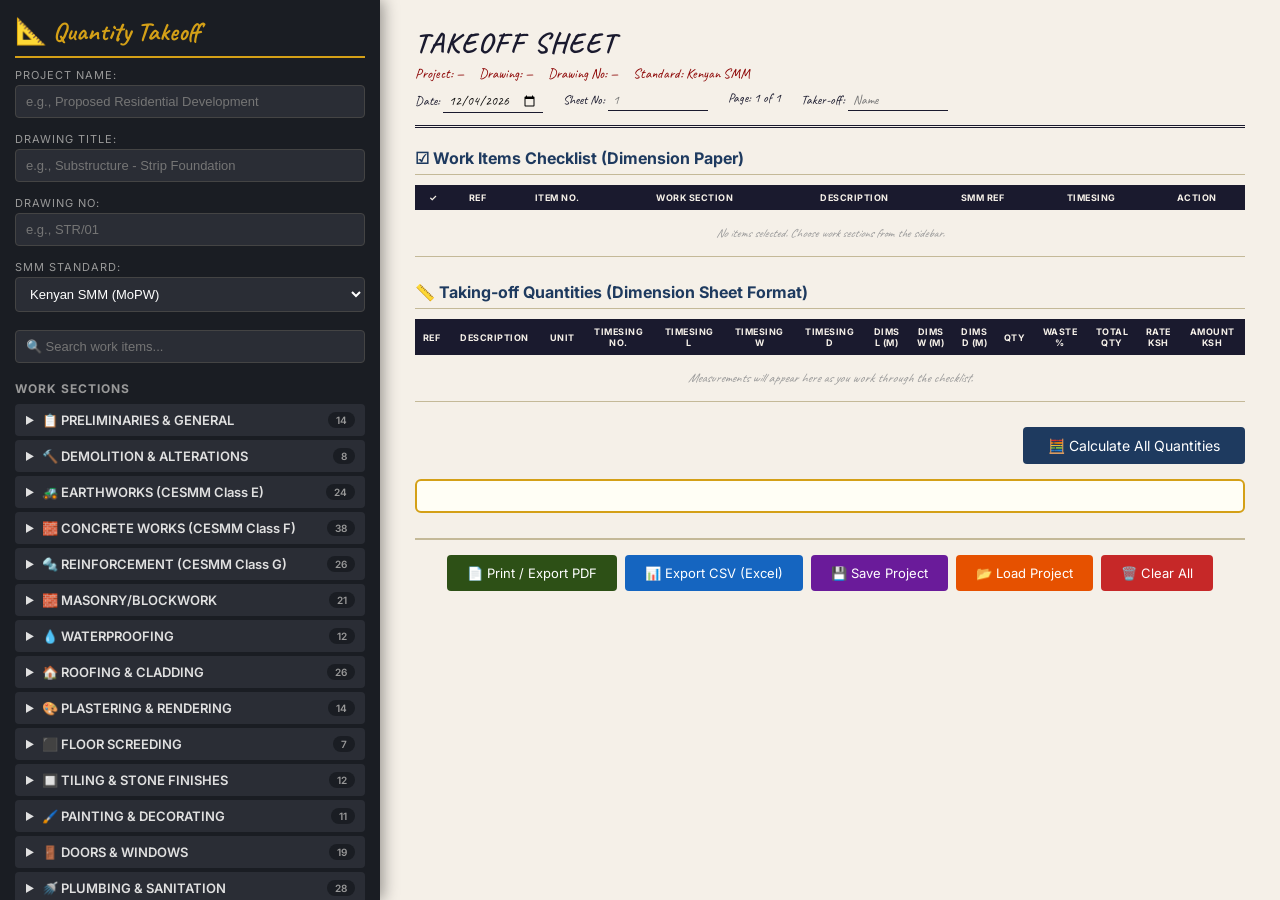
<file: index.html>
<!DOCTYPE html>
<html lang="en">
<head>
<meta charset="UTF-8">
<meta name="viewport" content="width=device-width, initial-scale=1.0">
<title>Quantity Takeoff Generator - SMM/CESMM/Kenyan SMM</title>
<link rel="stylesheet" href="css/style.css">
<link href="https://fonts.googleapis.com/css2?family=Caveat:wght@400;700&family=Inter:wght@300;400;500;600;700&display=swap" rel="stylesheet">
</head>
<body>
<div class="app-container">
<aside class="sidebar">
<div class="project-info">
<h2>📐 Quantity Takeoff</h2>
<div class="project-details">
<label>Project Name:</label>
<input type="text" id="projectName" placeholder="e.g., Proposed Residential Development" class="drawing-input">
<label>Drawing Title:</label>
<input type="text" id="drawingTitle" placeholder="e.g., Substructure - Strip Foundation" class="drawing-input">
<label>Drawing No:</label>
<input type="text" id="drawingNo" placeholder="e.g., STR/01" class="drawing-input">
<label>SMM Standard:</label>
<select id="smmStandard" class="drawing-input">
<option value="kenyan">Kenyan SMM (MoPW)</option>
<option value="smm7">SMM7 (Building)</option>
<option value="cesmm4">CESMM4 (Civil Engineering)</option>
</select>
</div>
</div>
<div class="search-box">
<input type="text" id="searchSteps" placeholder="🔍 Search work items..." class="drawing-input">
</div>
<div class="steps-container">
<h3>Work Sections</h3>
<div id="workSections" class="work-sections"></div>
</div>
<button id="addToSheetBtn" class="btn-add-sheet">➕ Add Selected to Takeoff Sheet</button>
<button id="addAllSubstructure" class="btn-quick-add">🏗️ Quick Add: All Substructure</button>
<button id="addAllSuperstructure" class="btn-quick-add">🏢 Quick Add: All Superstructure</button>
</aside>
<main class="takeoff-sheet">
<div class="sheet-header">
<div class="sheet-title-section">
<h1 id="sheetTitle">TAKEOFF SHEET</h1>
<div class="sheet-ref-row">
<p id="sheetProjectRef" class="drawing-ref">Project: —</p>
<p id="sheetDrawingRef" class="drawing-ref">Drawing: —</p>
<p id="sheetDrawingNo" class="drawing-ref">Drawing No: —</p>
<p id="sheetSmmRef" class="drawing-ref">Standard: Kenyan SMM</p>
</div>
</div>
<div class="sheet-meta">
<span>Date: <input type="date" id="takeoffDate"></span>
<span>Sheet No: <input type="text" id="sheetNo" placeholder="1"></span>
<span>Page: <span id="pageNum">1</span> of <span id="totalPages">1</span></span>
<span>Taker-off: <input type="text" id="takerOff" placeholder="Name"></span>
</div>
</div>

<div class="checklist-section">
<h3>☑ Work Items Checklist (Dimension Paper)</h3>
<table class="checklist-table">
<thead><tr><th>✓</th><th>Ref</th><th>Item No.</th><th>Work Section</th><th>Description</th><th>SMM Ref</th><th>Timesing</th><th>Action</th></tr></thead>
<tbody id="checklistBody"><tr class="empty-row"><td colspan="8">No items selected. Choose work sections from the sidebar.</td></tr></tbody>
</table>
</div>

<div class="measurements-section">
<h3>📏 Taking-off Quantities (Dimension Sheet Format)</h3>
<table class="measurements-table">
<thead>
<tr><th>Ref</th><th>Description</th><th>Unit</th><th>Timesing<br>No.</th><th>Timesing<br>L</th><th>Timesing<br>W</th><th>Timesing<br>D</th><th>Dims<br>L (m)</th><th>Dims<br>W (m)</th><th>Dims<br>D (m)</th><th>Qty</th><th>Waste<br>%</th><th>Total<br>Qty</th><th>Rate<br>KSh</th><th>Amount<br>KSh</th></tr>
</thead>
<tbody id="measurementsBody"><tr class="empty-row"><td colspan="15">Measurements will appear here as you work through the checklist.</td></tr></tbody>
</table>
</div>

<div class="reinforcement-section" id="reinfSection" style="display:none;">
<h3>🔩 Reinforcement Bar Bending Schedule</h3>
<table class="measurements-table">
<thead><tr><th>Item Ref</th><th>Bar Mark</th><th>Bar Type</th><th>Dia (mm)</th><th>Shape</th><th>No. of Bars</th><th>Length/Bar (m)</th><th>Total Length (m)</th><th>Wt/m (kg)</th><th>Total Wt (kg)</th></tr></thead>
<tbody id="reinforcementBody"><tr class="empty-row"><td colspan="9">Add reinforcement items from the work sections to populate.</td></tr></tbody>
</table>
</div>

<div class="totals-section">
<button id="calculateBtn" class="btn-calculate">🧮 Calculate All Quantities</button>
<div id="totalsDisplay" class="totals-display"></div>
<div id="costSummary" class="cost-summary"></div>
</div>

<div class="export-section">
<button id="exportBtn" class="btn-export">📄 Print / Export PDF</button>
<button id="exportCsvBtn" class="btn-export btn-csv">📊 Export CSV (Excel)</button>
<button id="saveBtn" class="btn-export btn-save">💾 Save Project</button>
<button id="loadBtn" class="btn-export btn-load">📂 Load Project</button>
<button id="clearBtn" class="btn-export btn-clear">🗑️ Clear All</button>
</div>
</main>
</div>
<script src="js/steps.js"></script>
<script src="js/takeoff.js"></script>
<script src="js/app.js"></script>
</body>
</html>
</file>
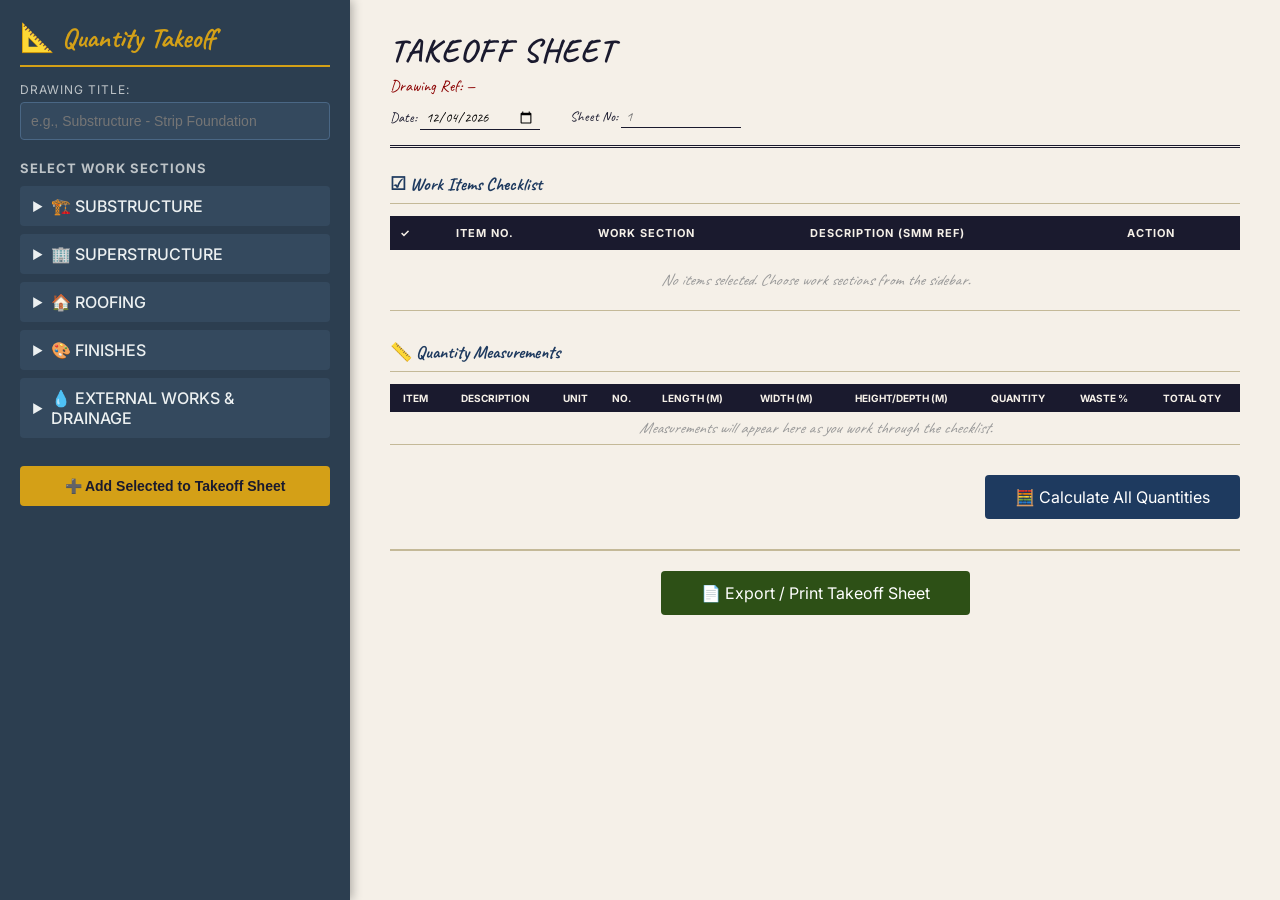
<file: quantity-takeoff-app/index.html>
<!DOCTYPE html>
<html lang="en">
<head>
<meta charset="UTF-8">
<meta name="viewport" content="width=device-width, initial-scale=1.0">
<title>Quantity Takeoff Generator - Kenyan QS Style</title>
<link rel="stylesheet" href="css/style.css">
<link href="https://fonts.googleapis.com/css2?family=Caveat:wght@400;700&family=Inter:wght@300;400;500;600&display=swap" rel="stylesheet">
</head>
<body>
<div class="app-container">
<aside class="sidebar">
<div class="project-info">
<h2>📐 Quantity Takeoff</h2>
<div class="project-details">
<label>Drawing Title:</label>
<input type="text" id="drawingTitle" placeholder="e.g., Substructure - Strip Foundation" class="drawing-input">
</div>
</div>
<div class="steps-container">
<h3>Select Work Sections</h3>
<div id="workSections" class="work-sections"></div>
</div>
<button id="addToSheetBtn" class="btn-add-sheet">➕ Add Selected to Takeoff Sheet</button>
</aside>
<main class="takeoff-sheet">
<div class="sheet-header">
<div class="sheet-title-section">
<h1 id="sheetTitle">TAKEOFF SHEET</h1>
<p id="sheetDrawingRef" class="drawing-ref">Drawing Ref: —</p>
</div>
<div class="sheet-meta">
<span>Date: <input type="date" id="takeoffDate"></span>
<span>Sheet No: <input type="text" id="sheetNo" placeholder="1"></span>
</div>
</div>
<div class="checklist-section">
<h3>☑ Work Items Checklist</h3>
<table class="checklist-table"><thead><tr><th>✓</th><th>Item No.</th><th>Work Section</th><th>Description (SMM Ref)</th><th>Action</th></tr></thead>
<tbody id="checklistBody"><tr class="empty-row"><td colspan="5">No items selected. Choose work sections from the sidebar.</td></tr></tbody></table>
</div>
<div class="measurements-section">
<h3>📏 Quantity Measurements</h3>
<table class="measurements-table"><thead><tr><th>Item</th><th>Description</th><th>Unit</th><th>No.</th><th>Length (m)</th><th>Width (m)</th><th>Height/Depth (m)</th><th>Quantity</th><th>Waste %</th><th>Total Qty</th></tr></thead>
<tbody id="measurementsBody"><tr class="empty-row"><td colspan="10">Measurements will appear here as you work through the checklist.</td></tr></tbody></table>
</div>
<div class="totals-section">
<button id="calculateBtn" class="btn-calculate">🧮 Calculate All Quantities</button>
<div id="totalsDisplay" class="totals-display"></div>
</div>
<div class="export-section">
<button id="exportBtn" class="btn-export">📄 Export / Print Takeoff Sheet</button>
</div>
</main>
</div>
<script src="js/steps.js"></script>
<script src="js/takeoff.js"></script>
<script src="js/app.js"></script>
</body>
</html>
</file>
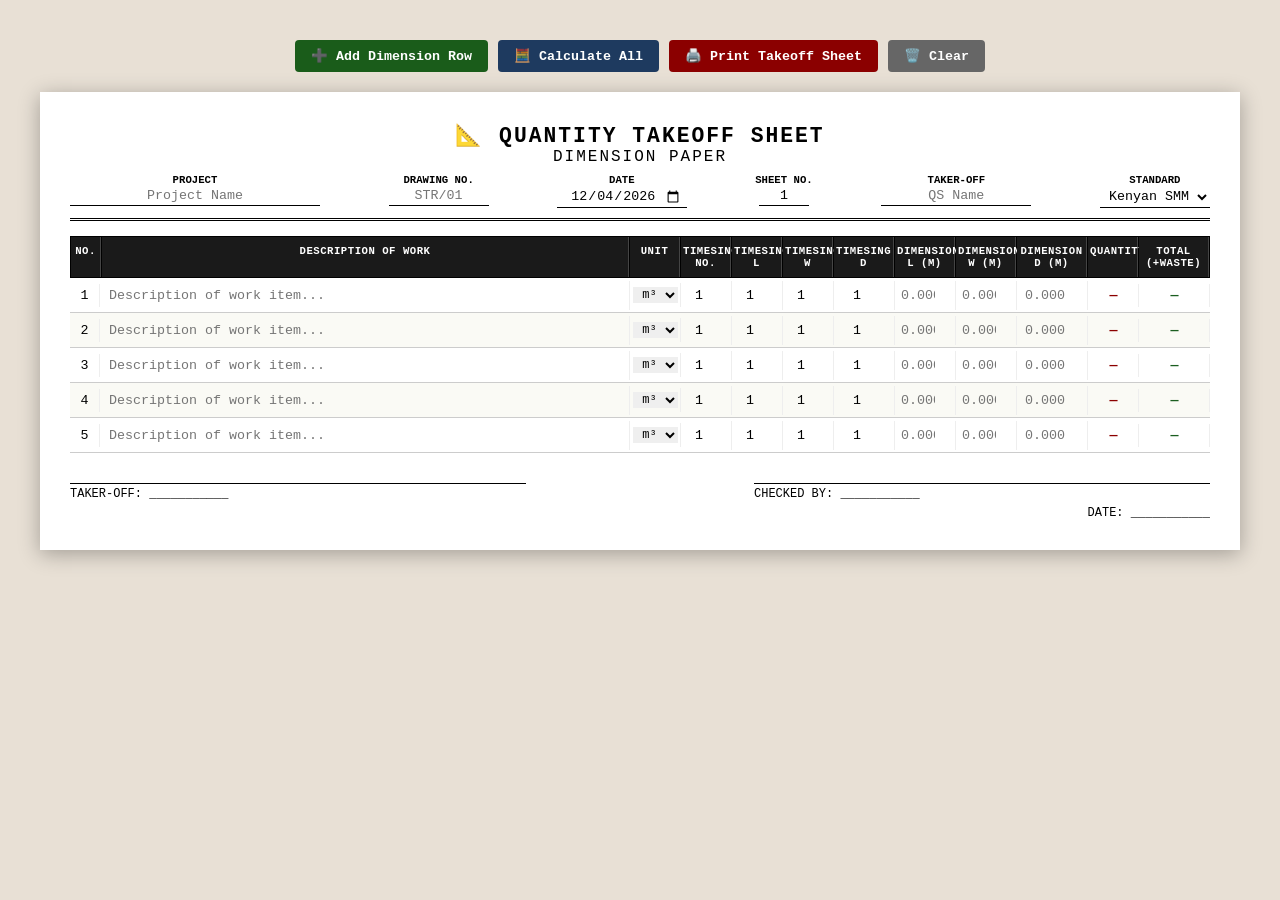
<file: kenyan-takeoff.html>
<!DOCTYPE html>
<html lang="en">
<head>
<meta charset="UTF-8">
<meta name="viewport" content="width=device-width, initial-scale=1.0">
<title>Kenyan Standard Takeoff Sheet | QS Taking-Off</title>
<style>
*{margin:0;padding:0;box-sizing:border-box}
body{background:#e8e0d5;font-family:'Courier New',monospace;padding:20px}
.sheet{max-width:1200px;margin:0 auto;background:#fff;padding:30px;box-shadow:0 4px 20px rgba(0,0,0,0.3);font-size:11pt}

/* Header */
.header{border-bottom:3px double #000;padding-bottom:10px;margin-bottom:15px}
.header h1{text-align:center;font-size:16pt;text-transform:uppercase;letter-spacing:2px}
.header .ref-row{display:flex;justify-content:space-between;margin-top:8px;font-size:10pt}
.header .ref-row div{text-align:center}
.header .ref-row label{font-weight:bold;display:block;font-size:8pt;text-transform:uppercase}
.header .ref-row input,.header .ref-row select{border:none;border-bottom:1px solid #000;text-align:center;font-size:10pt;padding:2px 5px;background:transparent;font-family:'Courier New',monospace}

/* Column headers */
.col-headers{display:grid;grid-template-columns:30px 1fr 50px 50px 50px 50px 60px 60px 60px 70px 50px 70px;gap:1px;background:#000;border:1px solid #000;font-size:8pt;text-align:center;font-weight:bold;color:#fff;margin-bottom:0}
.col-headers div{background:#1a1a1a;padding:8px 2px;border-right:1px solid #444;text-transform:uppercase;letter-spacing:0.5px}

/* Dimension rows */
.dim-row{display:grid;grid-template-columns:30px 1fr 50px 50px 50px 50px 60px 60px 60px 70px 50px 70px;gap:1px;border-bottom:1px solid #ccc;font-size:10pt;min-height:35px;align-items:center}
.dim-row:nth-child(even){background:#fafaf5}
.dim-row div{padding:4px 2px;text-align:center;border-right:1px solid #eee;overflow:hidden}
.dim-row input{width:100%;border:none;text-align:center;font-size:10pt;padding:3px;background:transparent;font-family:'Courier New',monospace}
.dim-row input:focus{outline:none;background:#ffffcc}
.dim-row .desc{text-align:left;font-size:9pt;padding-left:5px}
.dim-row .qty{font-weight:bold;color:#8b0000}
.dim-row .total{font-weight:bold;color:#1b5e20}

/* Section headers */
.section-header-row{display:grid;grid-template-columns:1fr;background:#d5d5d5;padding:6px 10px;margin-top:10px;font-weight:bold;font-size:10pt;text-transform:uppercase;border:1px solid #999;letter-spacing:1px}

/* Waste section */
.waste-row{display:flex;gap:20px;align-items:center;padding:4px;font-size:9pt;background:#fffde6;border-bottom:1px solid #ccc}
.waste-row input{width:50px;border:none;border-bottom:1px solid #000;text-align:center;font-size:9pt;background:transparent}

/* Totals */
.totals-section{margin-top:20px;border-top:2px solid #000;padding-top:10px}
.totals-section table{width:100%;border-collapse:collapse;font-size:10pt}
.totals-section td{padding:4px 10px;border-bottom:1px solid #ddd}
.totals-section .grand{font-size:13pt;font-weight:bold;border-top:2px double #000;padding-top:8px}

/* Buttons */
.btn-row{display:flex;gap:10px;margin:20px 0;justify-content:center;flex-wrap:wrap}
.btn{padding:8px 16px;border:none;border-radius:4px;cursor:pointer;font-weight:bold;font-size:10pt;font-family:'Courier New',monospace}
.btn-add{background:#1a5c1a;color:#fff}
.btn-calc{background:#1e3a5f;color:#fff}
.btn-print{background:#8b0000;color:#fff}
.btn-clear{background:#666;color:#fff}
.btn:hover{opacity:0.8}

/* Print */
@media print{
body{background:#fff;padding:0}
.sheet{box-shadow:none;padding:10mm}
.btn-row{display:none}
}

/* Timesing note */
.timesing-note{font-size:8pt;color:#666;font-style:italic;padding:2px 5px}
</style>
</head>
<body>

<div class="btn-row">
<button class="btn btn-add" onclick="addRow()">➕ Add Dimension Row</button>
<button class="btn btn-calc" onclick="calculateAll()">🧮 Calculate All</button>
<button class="btn btn-print" onclick="window.print()">🖨️ Print Takeoff Sheet</button>
<button class="btn btn-clear" onclick="clearAll()">🗑️ Clear</button>
</div>

<div class="sheet" id="takeoffSheet">

<div class="header">
<h1>📐 QUANTITY TAKEOFF SHEET</h1>
<h1 style="font-size:12pt;font-weight:normal;">DIMENSION PAPER</h1>
<div class="ref-row">
<div><label>Project</label><input type="text" id="projName" placeholder="Project Name" style="width:250px"></div>
<div><label>Drawing No.</label><input type="text" id="drawNo" placeholder="STR/01" style="width:100px"></div>
<div><label>Date</label><input type="date" id="tDate"></div>
<div><label>Sheet No.</label><input type="text" id="sheetNo" value="1" style="width:50px"></div>
<div><label>Taker-off</label><input type="text" id="taker" placeholder="QS Name" style="width:150px"></div>
<div><label>Standard</label><select id="standard"><option>Kenyan SMM</option><option>SMM7</option><option>CESMM4</option></select></div>
</div>
</div>

<!-- Column Headers -->
<div class="col-headers">
<div>No.</div>
<div>DESCRIPTION OF WORK</div>
<div>UNIT</div>
<div>TIMESING<br>No.</div>
<div>TIMESING<br>L</div>
<div>TIMESING<br>W</div>
<div>TIMESING<br>D</div>
<div>DIMENSION<br>L (m)</div>
<div>DIMENSION<br>W (m)</div>
<div>DIMENSION<br>D (m)</div>
<div>QUANTITY</div>
<div>TOTAL<br>(+waste)</div>
</div>

<!-- Dimension rows container -->
<div id="dimRows"></div>

<!-- Totals -->
<div class="totals-section" id="totalsSection" style="display:none;">
<h3 style="margin-bottom:10px;">📋 SUMMARY OF QUANTITIES</h3>
<div id="totalsContent"></div>
</div>

<!-- Signatures -->
<div style="display:flex;justify-content:space-between;margin-top:30px;font-size:9pt;">
<div style="width:40%"><div style="border-top:1px solid #000;padding-top:3px;">TAKER-OFF: <span id="sigTaker">___________</span></div></div>
<div style="width:40%"><div style="border-top:1px solid #000;padding-top:3px;">CHECKED BY: ___________</div></div>
</div>
<div style="text-align:right;margin-top:5px;font-size:9pt;">DATE: <span id="sigDate">___________</span></div>

</div>

<script>
let rowCounter = 0;
const dimRows = document.getElementById('dimRows');

// Add empty rows on load
for(let i=0;i<5;i++) addRow();

function addRow(){
  rowCounter++;
  const row = document.createElement('div');
  row.className = 'dim-row';
  row.id = 'row'+rowCounter;
  row.innerHTML = `
    <div>${rowCounter}</div>
    <div class="desc"><input type="text" placeholder="Description of work item..." style="text-align:left;width:100%" id="desc_${rowCounter}"></div>
    <div><select id="unit_${rowCounter}" style="width:100%;border:none;font-size:9pt;font-family:'Courier New',monospace;text-align:center">
      <option>m³</option><option>m²</option><option>m</option><option>kg</option><option>no</option><option>item</option><option>tonne</option>
    </select></div>
    <div><input type="number" id="tsN_${rowCounter}" value="1" min="1"></div>
    <div><input type="number" id="tsL_${rowCounter}" value="1" min="1"></div>
    <div><input type="number" id="tsW_${rowCounter}" value="1" min="1"></div>
    <div><input type="number" id="tsD_${rowCounter}" value="1" min="1"></div>
    <div><input type="number" id="dimL_${rowCounter}" step="0.001" placeholder="0.000"></div>
    <div><input type="number" id="dimW_${rowCounter}" step="0.001" placeholder="0.000"></div>
    <div><input type="number" id="dimD_${rowCounter}" step="0.001" placeholder="0.000"></div>
    <div class="qty" id="qty_${rowCounter}">—</div>
    <div class="total" id="total_${rowCounter}">—</div>
  `;
  dimRows.appendChild(row);
}

function calculateAll(){
  const totals = {};
  let grandTotal = 0;
  
  for(let i=1;i<=rowCounter;i++){
    const row = document.getElementById('row'+i);
    if(!row) continue;
    
    const desc = document.getElementById('desc_'+i)?.value;
    if(!desc || desc.trim()==='') continue;
    
    const unit = document.getElementById('unit_'+i)?.value || 'm³';
    const tsN = parseFloat(document.getElementById('tsN_'+i)?.value) || 1;
    const tsL = parseFloat(document.getElementById('tsL_'+i)?.value) || 1;
    const tsW = parseFloat(document.getElementById('tsW_'+i)?.value) || 1;
    const tsD = parseFloat(document.getElementById('tsD_'+i)?.value) || 1;
    const dimL = parseFloat(document.getElementById('dimL_'+i)?.value) || 0;
    const dimW = parseFloat(document.getElementById('dimW_'+i)?.value) || 0;
    const dimD = parseFloat(document.getElementById('dimD_'+i)?.value) || 0;
    
    const timesingFactor = tsN * tsL * tsW * tsD;
    let quantity = 0;
    
    switch(unit){
      case 'm³': quantity = timesingFactor * dimL * dimW * dimD; break;
      case 'm²': quantity = timesingFactor * dimL * dimW; break;
      case 'm': quantity = timesingFactor * dimL; break;
      case 'kg': quantity = timesingFactor * dimL * dimW * dimD * 7850; break;
      case 'no': quantity = timesingFactor * (dimL || 1); break;
      case 'item': quantity = 1; break;
      case 'tonne': quantity = timesingFactor * dimL * dimW * dimD * 2.4; break;
      default: quantity = timesingFactor * dimL * dimW * dimD;
    }
    
    // Apply 5% waste
    const totalQty = quantity * 1.05;
    
    document.getElementById('qty_'+i).textContent = quantity.toFixed(3);
    document.getElementById('total_'+i).textContent = totalQty.toFixed(3);
    
    if(!totals[unit]) totals[unit] = {qty:0, items:0};
    totals[unit].qty += totalQty;
    totals[unit].items++;
  }
  
  // Show totals
  const totalsSection = document.getElementById('totalsSection');
  const totalsContent = document.getElementById('totalsContent');
  totalsSection.style.display = 'block';
  
  let html = '<table>';
  for(const [unit, data] of Object.entries(totals)){
    html += `<tr><td><strong>${unit}</strong></td><td>${data.items} items</td><td style="text-align:right;"><strong>${data.qty.toFixed(2)}</strong></td></tr>`;
  }
  html += '</table>';
  totalsContent.innerHTML = html;
  
  // Update signatures
  document.getElementById('sigTaker').textContent = document.getElementById('taker').value || '___________';
  document.getElementById('sigDate').textContent = document.getElementById('tDate').value || '___________';
}

function clearAll(){
  if(confirm('Clear all rows? This cannot be undone.')){
    dimRows.innerHTML = '';
    rowCounter = 0;
    for(let i=0;i<5;i++) addRow();
    document.getElementById('totalsSection').style.display = 'none';
  }
}

// Set today's date
document.getElementById('tDate').valueAsDate = new Date();
</script>

</body>
</html>
</file>
<file: css/style.css>
:root{--qs-cream:#f5f0e8;--qs-ink:#1a1a2e;--qs-red:#8b0000;--qs-green:#2d5016;--qs-blue:#1e3a5f;--border-color:#c4b998;--sidebar-bg:#1a1d23;--sidebar-text:#e0e0e0;--accent:#d4a017;--accent2:#2196F3;--danger:#c62828}
*{margin:0;padding:0;box-sizing:border-box}
body{font-family:'Inter',sans-serif;background:#d5cfc6;color:var(--qs-ink);min-height:100vh}
.app-container{display:grid;grid-template-columns:380px 1fr;min-height:100vh}
.sidebar{background:var(--sidebar-bg);color:var(--sidebar-text);padding:15px;overflow-y:auto;height:100vh;position:sticky;top:0;box-shadow:3px 0 15px rgba(0,0,0,0.4)}
.project-info h2{font-family:'Caveat',cursive;font-size:26px;color:var(--accent);margin-bottom:10px;border-bottom:2px solid var(--accent);padding-bottom:8px}
.project-details label{display:block;font-size:11px;text-transform:uppercase;letter-spacing:1px;margin-bottom:3px;margin-top:8px;color:#999}
.drawing-input,select.drawing-input{width:100%;padding:8px 10px;background:#2a2d35;border:1px solid #444;color:#fff;font-size:13px;border-radius:4px;margin-bottom:6px}
.drawing-input:focus{outline:none;border-color:var(--accent)}
.search-box{margin:12px 0}
.steps-container h3{font-size:12px;text-transform:uppercase;letter-spacing:1px;color:#999;margin-bottom:8px}
.work-section-group{margin-bottom:4px}
.section-header{display:flex;align-items:center;padding:8px 10px;background:#2a2d35;border-radius:4px;cursor:pointer;transition:background 0.2s;font-weight:600;font-size:13px}
.section-header:hover{background:#353a45}
.section-header .expand-icon{margin-right:8px;font-size:10px;transition:transform 0.2s}
.section-header.open .expand-icon{transform:rotate(90deg)}
.section-header .item-count{font-size:10px;color:#999;margin-left:auto;background:#1a1d23;padding:2px 8px;border-radius:10px}
.section-items{margin-left:12px;max-height:0;overflow:hidden;transition:max-height 0.3s ease}
.section-items.expanded{max-height:2000px}
.step-item{display:flex;align-items:center;padding:6px 10px;cursor:pointer;font-size:12px;border-left:2px solid transparent;transition:all 0.15s}
.step-item:hover{background:rgba(255,255,255,0.03);border-left-color:var(--accent)}
.step-item input[type="checkbox"]{margin-right:8px;accent-color:var(--accent);min-width:14px}
.step-item.selected{background:rgba(212,160,23,0.12);border-left-color:var(--accent)}
.step-item .smm-badge{font-size:9px;background:#333;color:#aaa;padding:1px 5px;border-radius:3px;margin-left:5px;white-space:nowrap}
.btn-add-sheet,.btn-quick-add{width:100%;padding:10px;margin-top:8px;background:var(--accent);color:#1a1a2e;border:none;border-radius:4px;font-weight:600;cursor:pointer;font-size:13px;transition:background 0.2s}
.btn-add-sheet:hover,.btn-quick-add:hover{background:#c4900f}
.btn-quick-add{background:#2a5a2a;color:#fff;font-size:11px;padding:8px}
.btn-quick-add:hover{background:#1e4010}
.takeoff-sheet{padding:25px 35px;background:var(--qs-cream);font-family:'Caveat',cursive;min-height:100vh;overflow-y:auto}
.sheet-header{border-bottom:3px double var(--qs-ink);padding-bottom:12px;margin-bottom:20px}
.sheet-title-section h1{font-size:28px;letter-spacing:2px;text-transform:uppercase;color:var(--qs-ink)}
.sheet-ref-row{display:flex;flex-wrap:wrap;gap:15px;margin-top:5px}
.drawing-ref{font-size:14px;color:var(--qs-red)}
.sheet-meta{display:flex;gap:20px;margin-top:8px;font-size:13px;flex-wrap:wrap}
.sheet-meta input{font-family:'Caveat',cursive;font-size:13px;border:none;border-bottom:1px solid var(--qs-ink);background:transparent;padding:2px 5px;width:100px}
.checklist-section,.measurements-section,.reinforcement-section{margin-bottom:25px}
.checklist-section h3,.measurements-section h3,.reinforcement-section h3{font-size:16px;color:var(--qs-blue);border-bottom:1px solid var(--border-color);padding-bottom:6px;margin-bottom:10px;font-family:'Inter',sans-serif}
table{width:100%;border-collapse:collapse;font-family:'Caveat',cursive;font-size:14px;font-size:12px}
.checklist-table th,.measurements-table th{background:var(--qs-ink);color:var(--qs-cream);padding:7px 5px;text-align:center;font-family:'Inter',sans-serif;font-size:9px;text-transform:uppercase;letter-spacing:0.5px}
.checklist-table td,.measurements-table td{padding:5px;border-bottom:1px solid var(--border-color);text-align:center}
.checklist-table tr.item-complete{background:#e8f5e9}
.checklist-table .check-btn{background:var(--qs-green);color:white;border:none;padding:3px 8px;border-radius:3px;cursor:pointer;font-size:10px;font-family:'Inter',sans-serif}
.checklist-table .check-btn.checked{background:#666}
.empty-row td{text-align:center;color:#999;padding:15px;font-style:italic}
.measurements-table td{text-align:center;font-size:13px}
.measurements-table input{width:55px;padding:3px;border:1px solid var(--border-color);background:#fffef9;text-align:center;font-family:'Caveat',cursive;font-size:14px}
.measurements-table input:focus{outline:none;border-color:var(--accent);background:#fffde6}
.measurements-table .calc-qty{font-weight:bold;color:var(--qs-red)}
.measurements-table .amount-cell{font-weight:bold;color:#1b5e20}
.totals-section{margin-top:20px;text-align:right}
.btn-calculate{padding:10px 25px;background:var(--qs-blue);color:white;border:none;border-radius:4px;font-size:14px;cursor:pointer;font-family:'Inter',sans-serif;transition:background 0.2s}
.btn-calculate:hover{background:#162d47}
.totals-display{margin-top:12px;font-size:16px;font-family:'Caveat',cursive;text-align:right}
.totals-display table{width:auto;margin-left:auto}
.totals-display td{padding:4px 15px;border-bottom:1px solid #ccc}
.cost-summary{margin-top:15px;padding:15px;background:#fffef5;border:2px solid var(--accent);border-radius:6px;font-size:16px;text-align:right}
.export-section{margin-top:25px;text-align:center;padding-top:15px;border-top:2px solid var(--border-color);display:flex;flex-wrap:wrap;gap:8px;justify-content:center}
.btn-export{padding:10px 20px;background:var(--qs-green);color:white;border:none;border-radius:4px;font-size:13px;cursor:pointer;font-family:'Inter',sans-serif}
.btn-export:hover{opacity:0.85}
.btn-csv{background:#1565c0}
.btn-save{background:#6a1b9a}
.btn-load{background:#e65100}
.btn-clear{background:var(--danger)}
@media print{body{background:white}.sidebar{display:none}.app-container{display:block}.takeoff-sheet{padding:15px;background:white}.btn-calculate,.btn-export,.btn-csv,.btn-save,.btn-load,.btn-clear,.check-btn,.btn-add-sheet,.btn-quick-add{display:none}}
.highlight-match{background:#ffeb3b;color:#000;padding:0 2px;border-radius:2px}
</file>
<file: quantity-takeoff-app/css/style.css>
:root{--qs-cream:#f5f0e8;--qs-ink:#1a1a2e;--qs-red:#8b0000;--qs-green:#2d5016;--qs-blue:#1e3a5f;--border-color:#c4b998;--sidebar-bg:#2c3e50;--sidebar-text:#ecf0f1;--accent:#d4a017}
*{margin:0;padding:0;box-sizing:border-box}
body{font-family:'Inter',sans-serif;background:#e8e0d5;color:var(--qs-ink);min-height:100vh}
.app-container{display:grid;grid-template-columns:350px 1fr;min-height:100vh}
.sidebar{background:var(--sidebar-bg);color:var(--sidebar-text);padding:20px;overflow-y:auto;height:100vh;position:sticky;top:0;box-shadow:2px 0 10px rgba(0,0,0,0.3)}
.project-info h2{font-family:'Caveat',cursive;font-size:28px;color:var(--accent);margin-bottom:15px;border-bottom:2px solid var(--accent);padding-bottom:10px}
.project-details label{display:block;font-size:12px;text-transform:uppercase;letter-spacing:1px;margin-bottom:5px;color:#bdc3c7}
.drawing-input{width:100%;padding:10px;background:#34495e;border:1px solid #4a6785;color:#fff;font-size:14px;border-radius:4px;margin-bottom:20px}
.drawing-input:focus{outline:none;border-color:var(--accent)}
.steps-container h3{font-size:13px;text-transform:uppercase;letter-spacing:1px;color:#bdc3c7;margin-bottom:10px}
.work-section-group{margin-bottom:8px}
.section-header{display:flex;align-items:center;padding:10px 12px;background:#34495e;border-radius:4px;cursor:pointer;transition:background 0.2s;font-weight:500}
.section-header:hover{background:#3d566e}
.section-header .expand-icon{margin-right:8px;font-size:12px;transition:transform 0.2s}
.section-header.open .expand-icon{transform:rotate(90deg)}
.section-items{margin-left:15px;max-height:0;overflow:hidden;transition:max-height 0.3s ease}
.section-items.expanded{max-height:1000px}
.step-item{display:flex;align-items:center;padding:8px 12px;cursor:pointer;font-size:13px;border-left:2px solid transparent;transition:all 0.15s}
.step-item:hover{background:rgba(255,255,255,0.05);border-left-color:var(--accent)}
.step-item input[type="checkbox"]{margin-right:10px;accent-color:var(--accent)}
.step-item.selected{background:rgba(212,160,23,0.15);border-left-color:var(--accent)}
.btn-add-sheet{width:100%;padding:12px;margin-top:20px;background:var(--accent);color:#1a1a2e;border:none;border-radius:4px;font-weight:600;cursor:pointer;font-size:14px;transition:background 0.2s}
.btn-add-sheet:hover{background:#c4900f}
.takeoff-sheet{padding:30px 40px;background:var(--qs-cream);font-family:'Caveat',cursive;min-height:100vh}
.sheet-header{border-bottom:3px double var(--qs-ink);padding-bottom:15px;margin-bottom:25px}
.sheet-title-section h1{font-size:32px;letter-spacing:2px;text-transform:uppercase;color:var(--qs-ink)}
.drawing-ref{font-size:16px;color:var(--qs-red);margin-top:5px}
.sheet-meta{display:flex;gap:30px;margin-top:10px;font-size:14px}
.sheet-meta input{font-family:'Caveat',cursive;font-size:14px;border:none;border-bottom:1px solid var(--qs-ink);background:transparent;padding:2px 5px;width:120px}
.checklist-section,.measurements-section{margin-bottom:30px}
.checklist-section h3,.measurements-section h3{font-size:18px;color:var(--qs-blue);border-bottom:1px solid var(--border-color);padding-bottom:8px;margin-bottom:12px}
table{width:100%;border-collapse:collapse;font-family:'Caveat',cursive;font-size:16px}
.checklist-table th{background:var(--qs-ink);color:var(--qs-cream);padding:10px;text-align:left;font-family:'Inter',sans-serif;font-size:11px;text-transform:uppercase;letter-spacing:1px}
.checklist-table td{padding:10px;border-bottom:1px solid var(--border-color)}
.checklist-table tr.item-complete{background:#e8f5e9}
.checklist-table .check-btn{background:var(--qs-green);color:white;border:none;padding:5px 12px;border-radius:3px;cursor:pointer;font-size:12px;font-family:'Inter',sans-serif}
.checklist-table .check-btn.checked{background:#666}
.empty-row td{text-align:center;color:#999;padding:20px;font-style:italic}
.measurements-table th{background:var(--qs-ink);color:var(--qs-cream);padding:8px 6px;text-align:center;font-family:'Inter',sans-serif;font-size:10px;text-transform:uppercase}
.measurements-table td{padding:6px;border-bottom:1px solid var(--border-color);text-align:center}
.measurements-table input{width:70px;padding:4px;border:1px solid var(--border-color);background:#fffef9;text-align:center;font-family:'Caveat',cursive;font-size:15px}
.measurements-table input:focus{outline:none;border-color:var(--accent);background:#fffde6}
.measurements-table .calc-qty{font-weight:bold;color:var(--qs-red)}
.totals-section{margin-top:25px;text-align:right}
.btn-calculate{padding:12px 30px;background:var(--qs-blue);color:white;border:none;border-radius:4px;font-size:16px;cursor:pointer;font-family:'Inter',sans-serif;transition:background 0.2s}
.btn-calculate:hover{background:#162d47}
.totals-display{margin-top:15px;font-size:18px;font-family:'Caveat',cursive}
.export-section{margin-top:30px;text-align:center;padding-top:20px;border-top:2px solid var(--border-color)}
.btn-export{padding:12px 40px;background:var(--qs-green);color:white;border:none;border-radius:4px;font-size:16px;cursor:pointer;font-family:'Inter',sans-serif}
.btn-export:hover{background:#1e4010}
@media print{body{background:white}.sidebar{display:none}.app-container{display:block}.takeoff-sheet{padding:20px;background:white}.btn-calculate,.btn-export,.check-btn{display:none}.btn-add-sheet{display:none}}
</file>
